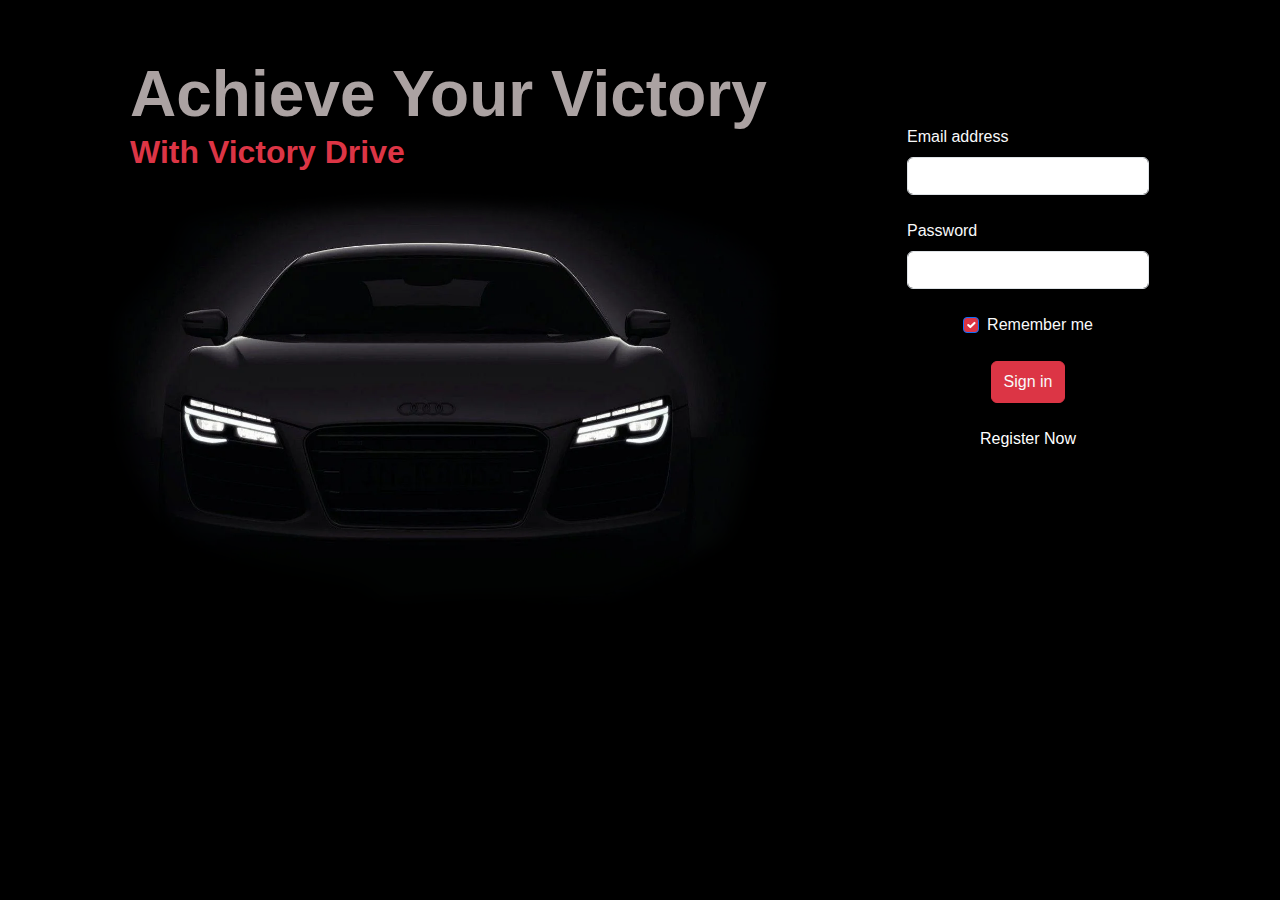
<file: index.html>
<!DOCTYPE html>
<html lang="en">
<head>
    <meta charset="UTF-8">
    <meta name="viewport" content="width=device-width, initial-scale=1.0">
    <link href="https://cdn.jsdelivr.net/npm/bootstrap@5.3.3/dist/css/bootstrap.min.css" rel="stylesheet" integrity="sha384-QWTKZyjpPEjISv5WaRU9OFeRpok6YctnYmDr5pNlyT2bRjXh0JMhjY6hW+ALEwIH" crossorigin="anonymous">
   <link rel="stylesheet" href="./style.css">
   <link rel="shortcut icon" href="./asset/Logo.png" type="image/x-icon">
    <title>Victory Drive</title>
</head>
<body style="background-color: #000; font-family: 'Helvetica';" class="m-0 p-0">

    
<section class="" >
    <div class="px-5 py-0 px-md-5 text-center text-lg-start" >
      <div class="container">
        <div class="row gx-lg-5 align-items-center">

          <div class="col-lg-8 mb-0 mt-5 mb-lg-0 text-lg-start" ">
            <h1 class="my-5 display-3 fw-bold row mb-0 mt-2 ms-5 " style="color: #aba2a2;">
                Achieve Your Victory <br />
              <span class="fs-2 ps-0 text-danger"  >With Victory Drive</span> 
            </h1>
            <div class="row">
                <img src="./asset/Dark car.png" alt=""  class="img-fluid" >
            </div>
          </div>
  
          <div class="col-lg-4 mb-5 mb-lg-0 ">
            <div class="card bg-transparent">
              <div class="card-body py-5 px-md-5 ">
                <form>
                 
                
                  <!-- Email input -->
                  <div data-mdb-input-init class="form-outline mb-4">
                    <label class="form-label text-light" for="form3Example3">Email address</label>
                    <input type="email" id="form3Example3" class="form-control" />
                  </div>
  
                  <!-- Password input -->
                  <div data-mdb-input-init class="form-outline mb-4">
                    <label class="form-label text-light" for="form3Example4">Password</label>
                    <input type="password" id="form3Example4" class="form-control" />
                  </div>
  
                  <!-- Checkbox -->
                  <div class="form-check d-flex justify-content-center mb-4">
                    <input class="form-check-input me-2 bg-danger" type="checkbox" value="" id="form2Example33" checked />
                    <label class="form-check-label text-light" for="form2Example33" >
                      Remember me
                    </label>
                  </div>
  
                  <!-- Submit button -->
                  <div class="text-center " style="border-radius: 50%;">
                    <a href="./pages/Home.html">
                        <button type="button"  class="btn btn-danger text-light mb-4 pt-2 pb-2 " >
                            Sign in
                          </button>
                    </a>

  
                  <!-- Register buttons -->
                  <div class="text-center text-light">
                    <p><a href="./pages/Register.html" style="text-decoration: none;" class=" " id="register">Register Now</a></p>
                    <button  type="button" data-mdb-button-init data-mdb-ripple-init class="btn btn-link btn-floating mx-1">
                    </button>
                  </div>
                </form>
              </div>
            </div>
          </div>
        </div>
      </div>
    </div>
    
  </section>
  
    
    <script src="https://cdn.jsdelivr.net/npm/bootstrap@5.3.3/dist/js/bootstrap.bundle.min.js" integrity="sha384-YvpcrYf0tY3lHB60NNkmXc5s9fDVZLESaAA55NDzOxhy9GkcIdslK1eN7N6jIeHz" crossorigin="anonymous"></script>
</body>
</html>
</file>
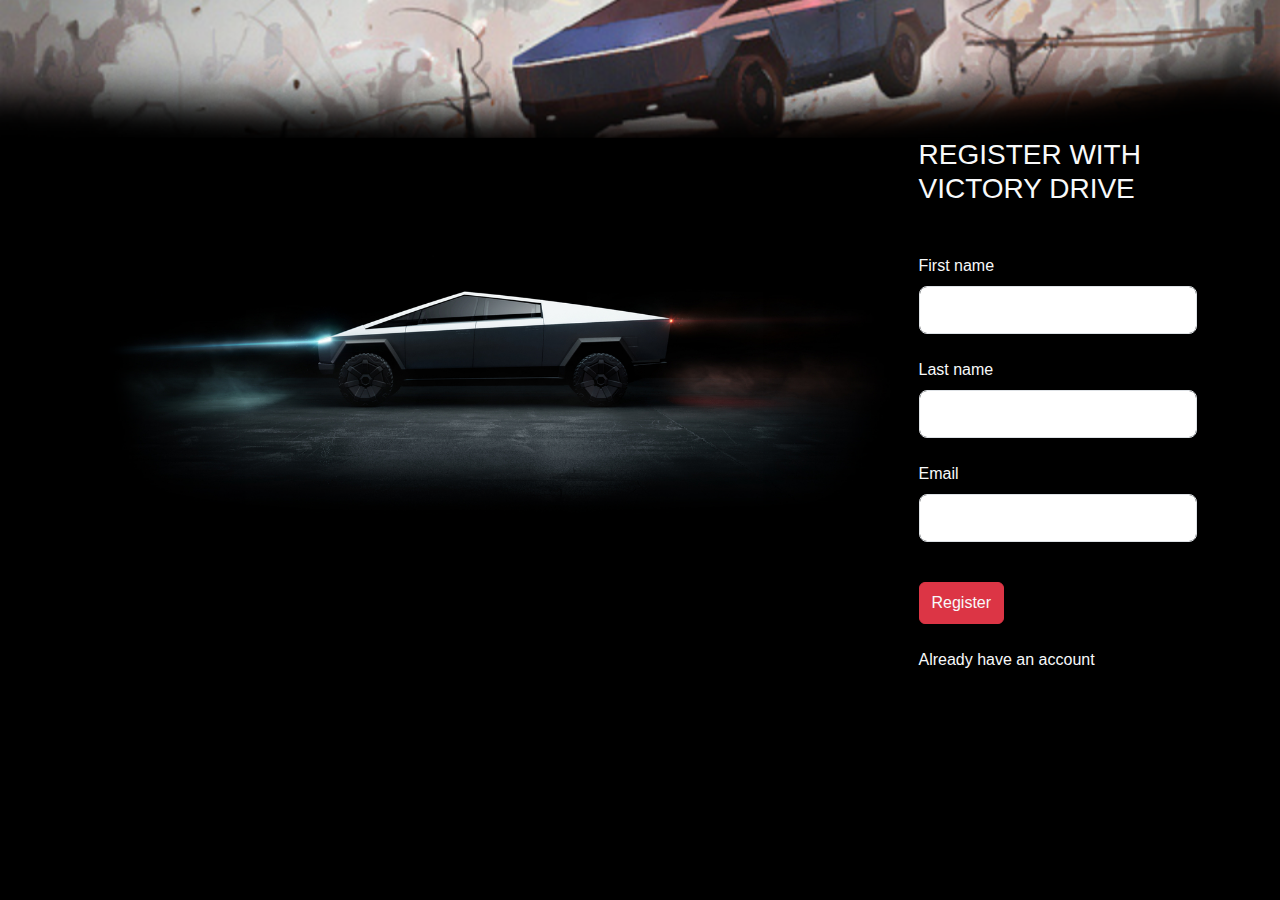
<file: pages/Register.html>
<!DOCTYPE html>
<html lang="en">
<head>
    <meta charset="UTF-8">
    <meta name="viewport" content="width=device-width, initial-scale=1.0">
    <link href="https://cdn.jsdelivr.net/npm/bootstrap@5.3.3/dist/css/bootstrap.min.css" rel="stylesheet" integrity="sha384-QWTKZyjpPEjISv5WaRU9OFeRpok6YctnYmDr5pNlyT2bRjXh0JMhjY6hW+ALEwIH" crossorigin="anonymous">
    <link rel="shortcut icon" href="../asset/Logo.png" type="image/x-icon">
    <title>Victory Drive</title>
</head>
<body style="background-color: #000;  font-family: 'Helvetica';" class="m-0 p-0">

    <img src="../asset/Header.png" class="w-100 " style="z-index: -1; margin-top: 0px;"
    alt="Sample photo">
    
    <section class="h-100 " style="z-index: 1; margin-top: -50px;">
        <div class="container py-0 h-100">
          <div class="row d-flex justify-content-center align-items-center ">
            <div class="col ">
              <div class="card card-registration my-4 bg-transparent">
                <div class="row g-0">

                  <div class="col-xl-9 d-xl-block ">
                    <img src="../asset/Cyber.png"
                      alt="Sample photo" class="img-fluid"
                      style="border-top-left-radius: .25rem; border-bottom-left-radius: .25rem;" />
                  </div>

                  <div class="col-xl-3 " >
                    <div class="card-body p-md-0 text-light ">
                      <h3 class="mb-5 text-uppercase">Register with Victory Drive</h3>
      
                      <div class="row ">
                        <div class="col-md-12 mb-4">
                          <div data-mdb-input-init class="form-outline">
                            <label class="form-label" for="form3Example1m">First name</label>
                            <input type="text" id="form3Example1m" class="form-control form-control-lg" /> 
                          </div>
                        </div>
                      </div>

                      <div class="row">
                        <div class="col-md-12 mb-4">
                          <div data-mdb-input-init class="form-outline">
                            <label class="form-label" for="form3Example1n">Last name</label>
                            <input type="text" id="form3Example1n" class="form-control form-control-lg" />
                          </div>
                        </div>
                      </div>
      
                    
                      <div data-mdb-input-init class="form-outline mb-4">
                        <label class="form-label" for="form3Example8">Email</label>
                        <input type="text" id="form3Example8" class="form-control form-control-lg" />
                      </div>
    

                      <div class="d-flex justify-content-start pt-3">
                        <a href="./Home.html">
                        <button  type="button" data-mdb-button-init data-mdb-ripple-init class="btn btn-danger text-light mb-4 pt-2 pb-2 ">Register</button>
                      </a>
                      </div>
                      <p><a href="../index.html" style="text-decoration: none;" class="text-light" id="register">Already have an account</a></p>
      
                    </div>
                  </div>
                </div>
              </div>
            </div>
          </div>
        </div>
      </section>

    <script src="https://cdn.jsdelivr.net/npm/bootstrap@5.3.3/dist/js/bootstrap.bundle.min.js" integrity="sha384-YvpcrYf0tY3lHB60NNkmXc5s9fDVZLESaAA55NDzOxhy9GkcIdslK1eN7N6jIeHz" crossorigin="anonymous"></script>
</body>
</body>
</html>
</file>
<file: style.css>
#register{
    color: #ffffff;
    transition: 1ms;
}
#register:hover{
    color: #beb9b9;
    font-size: 17px;
}

@media screen and (min-width: 1100px) {
    #intro{
        font-size: 50px !important;
    }
  .text-g{
    padding-top: 150px;
  }
}
@media screen and (max-width: 1100px) {
    #intro{
        font-size: 40px !important;
    }
  .text-g{
    padding-top: 150px;
  }
}

@media screen and (max-width: 1040px) {
    #intro{
        font-size: 30px !important;
    }
  .text-g{
    padding-top: 150px;
  }
}

@media screen and (max-width: 815px) {
    #intro{
        font-size: 20px !important;
    }
  .text-g{
    padding-top: 100px;
  }
}

@media screen and (max-width: 768px) {
    .cars{
        margin-left: 150px;
        margin-top: 10px
  }
}

@media screen and (max-width: 600px) {
    .cars{
       
        margin-left: 50px
  }
}
</file>
